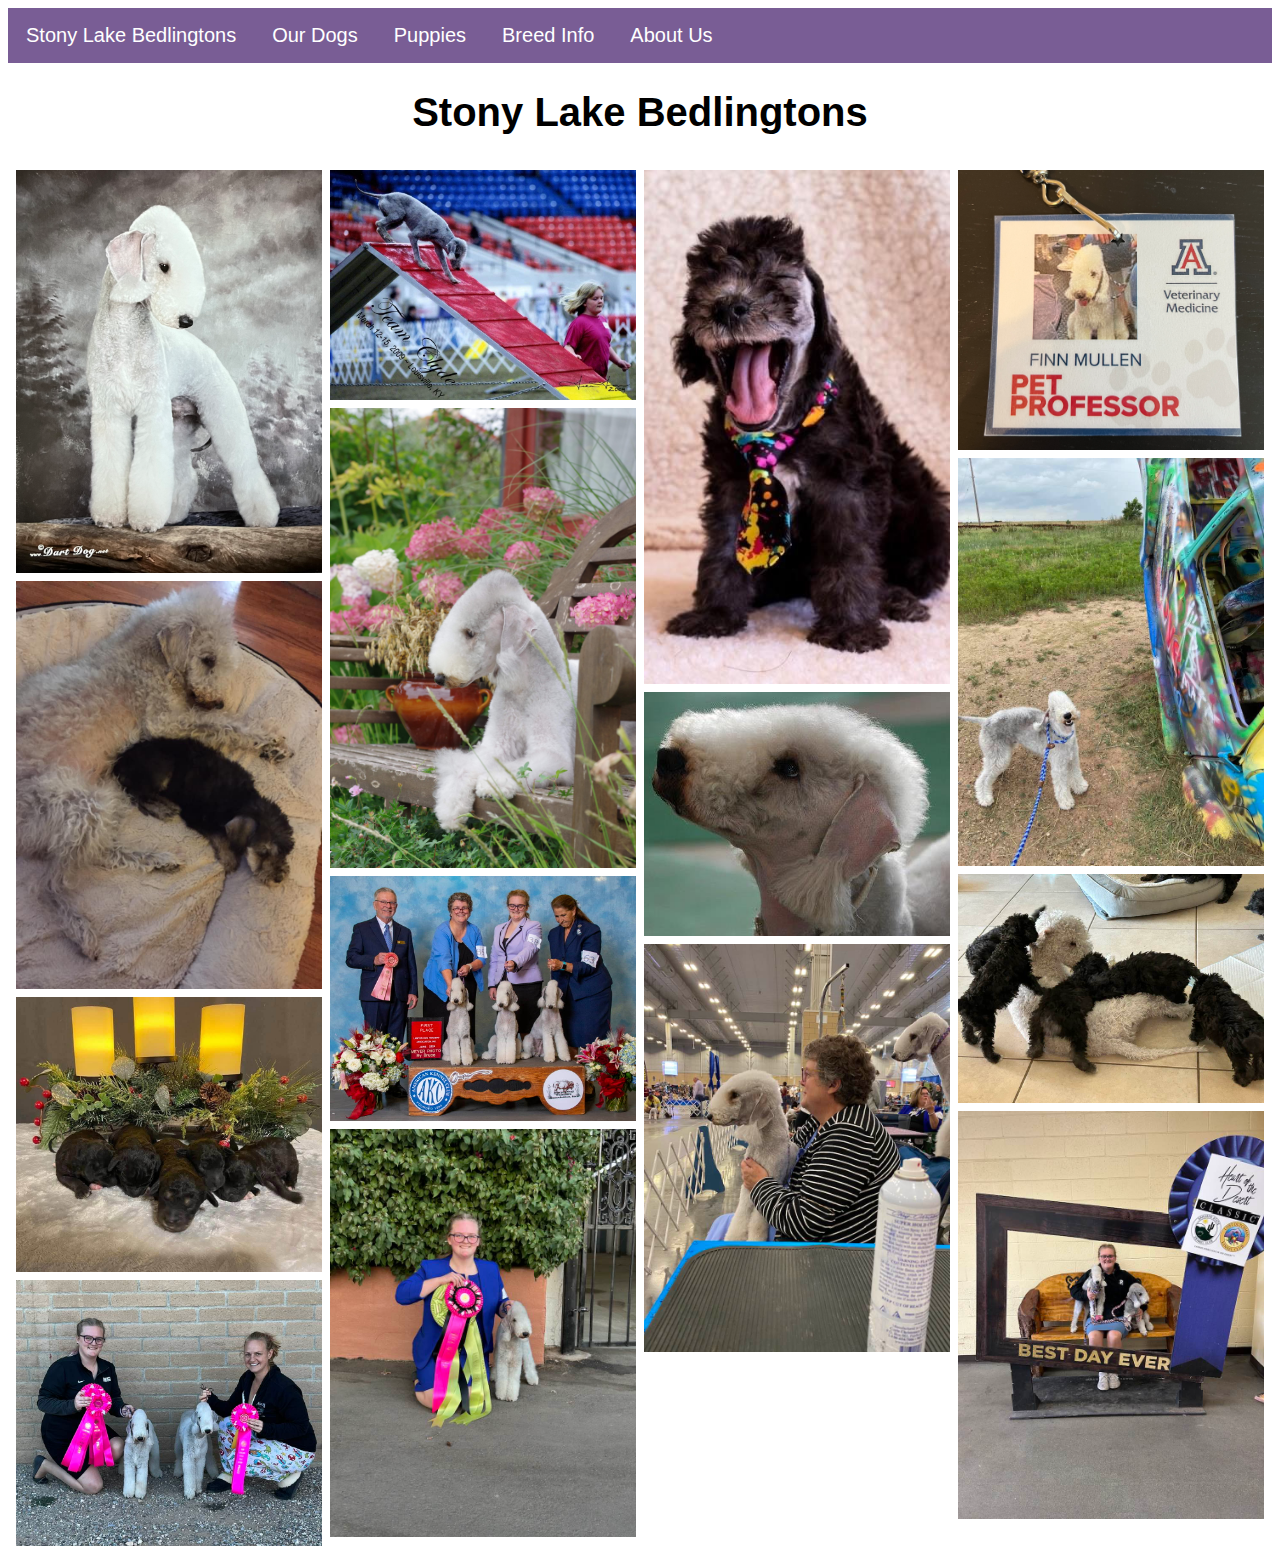
<file: index.html>
<!DOCTYPE html>
<html>

<head>
    <title>Stony Lake Bedlingtons</title>
    <link rel="stylesheet" href="header_style.css" />
    <link rel="stylesheet" href="index_style.css" />
</head>

<body>
    <!--Header-->
    <div class="navbar">
        <a href="index.html">Stony Lake Bedlingtons</a>
        <div class="dropdown">
            <button class="dropbtn">Our Dogs
                <i class="fa fa-caret-down"></i>
            </button>
            <div class="dropdown-content">
                <a href="the_boys.html">The Boys</a>
                <a href="the_girls.html">The Girls</a>
                <a href="past_dogs.html">In Our Hearts</a>
            </div>
        </div>
        <div class="dropdown">
            <button class="dropbtn">Puppies
                <i class="fa fa-caret-down"></i>
            </button>
            <div class="dropdown-content">
                <a href="puppies.html">Litter History</a>
            </div>
        </div>
        <a href="breed_info.html">Breed Info</a>
        <a href="about_us.html">About Us</a>
    </div>

    <!--Rest of body-->
    <div class="text">
        <h1>Stony Lake Bedlingtons</h1>
    </div>

    <div class="row">
        <div class="column">
            <img src="Pictures/Finn1.jpg" />
            <img src="Pictures/Kate_Beth.jpg" />
            <img src="Pictures/Christmas_Puppies.jpg" />
            <img src="Pictures/Bedlingtons_Rule.jpg" />
        </div>
        <div class="column">
            <img src="Pictures/Clyde.jpg" />
            <img src="Pictures/Maks_Flowers.JPG" />
            <img src="Pictures/Stud_Dog.jpg" />
            <img src="Pictures/Rosie_OHRBIS.jpg" />
        </div>
        <div class="column">
            <img src="Pictures/Puppy1.JPG" />
            <img src="Pictures/Sassy2.jpg" />
            <img src="Pictures/Dr_Finn.jpg" />
        </div>
        <div class="column">
            <img src="Pictures/Finn_PetProfessor.jpg" />
            <img src="Pictures/Maks_Car.jpg" />
            <img src="Pictures/Sisi_Puppies.jpg" />
            <img src="Pictures/Best_Day_Ever.jpg" />
        </div>
    </div>


</body>

</html>
</file>
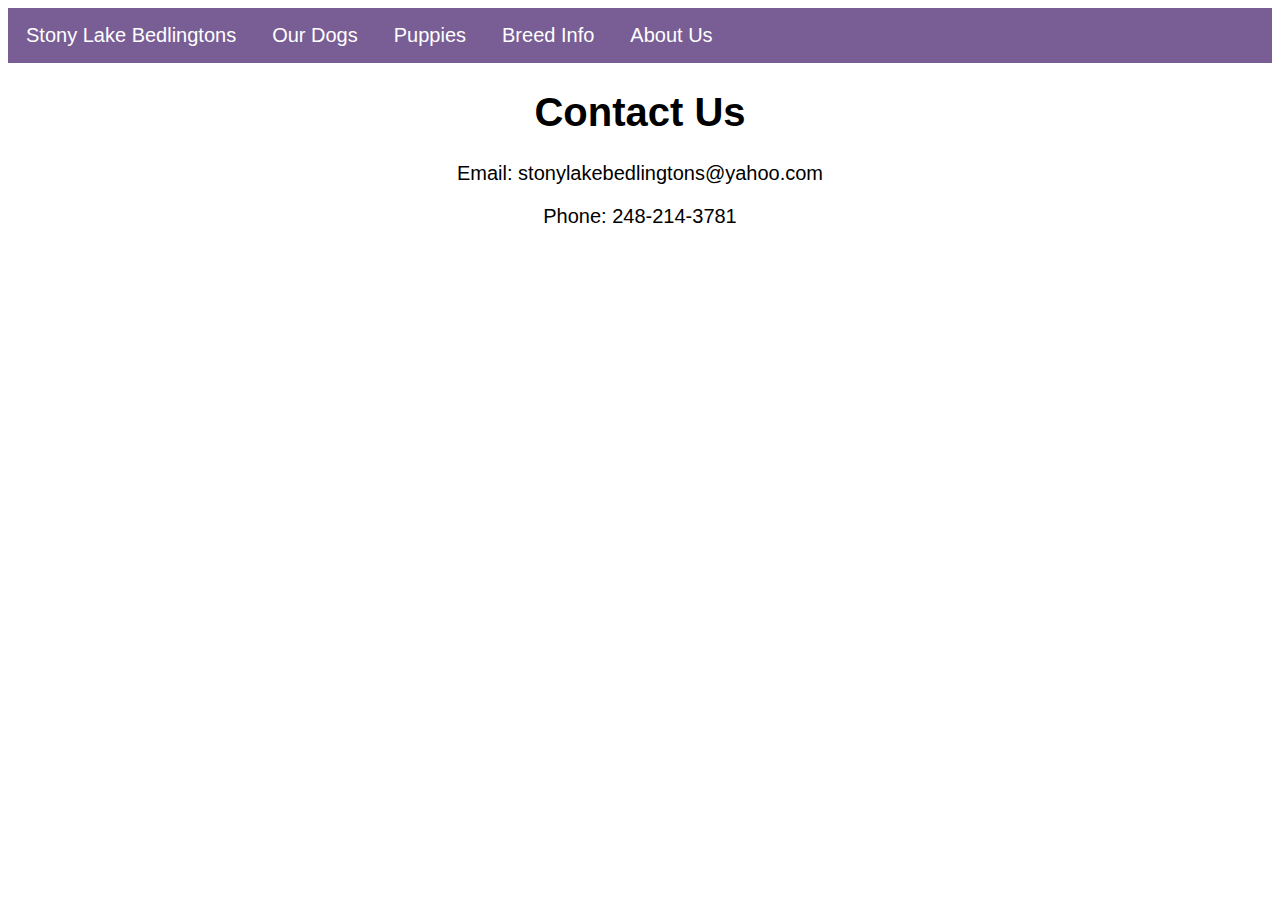
<file: about_us.html>
<!DOCTYPE html>
<html>

<head>
    <title>Stony Lake Bedlingtons</title>
    <link rel="stylesheet" href="header_style.css" />
    <link rel="stylesheet" href="index_style.css" />
</head>

<body>
    <!--Header-->
    <div class="navbar">
        <a href="index.html">Stony Lake Bedlingtons</a>
        <div class="dropdown">
            <button class="dropbtn">Our Dogs
                <i class="fa fa-caret-down"></i>
            </button>
            <div class="dropdown-content">
                <a href="the_boys.html">The Boys</a>
                <a href="the_girls.html">The Girls</a>
                <a href="past_dogs.html">In Our Hearts</a>
            </div>
        </div>
        <div class="dropdown">
            <button class="dropbtn">Puppies
                <i class="fa fa-caret-down"></i>
            </button>
            <div class="dropdown-content">
                <a href="puppies.html">Litter History</a>
            </div>
        </div>
        <a href="breed_info.html">Breed Info</a>
        <a href="about_us.html">About Us</a>
    </div>

    <div class="text">
        <h1>Contact Us</h1>
        <p>Email: stonylakebedlingtons@yahoo.com</p>
        <p>Phone: 248-214-3781</p>
    </div>
</body>

</html>
</file>
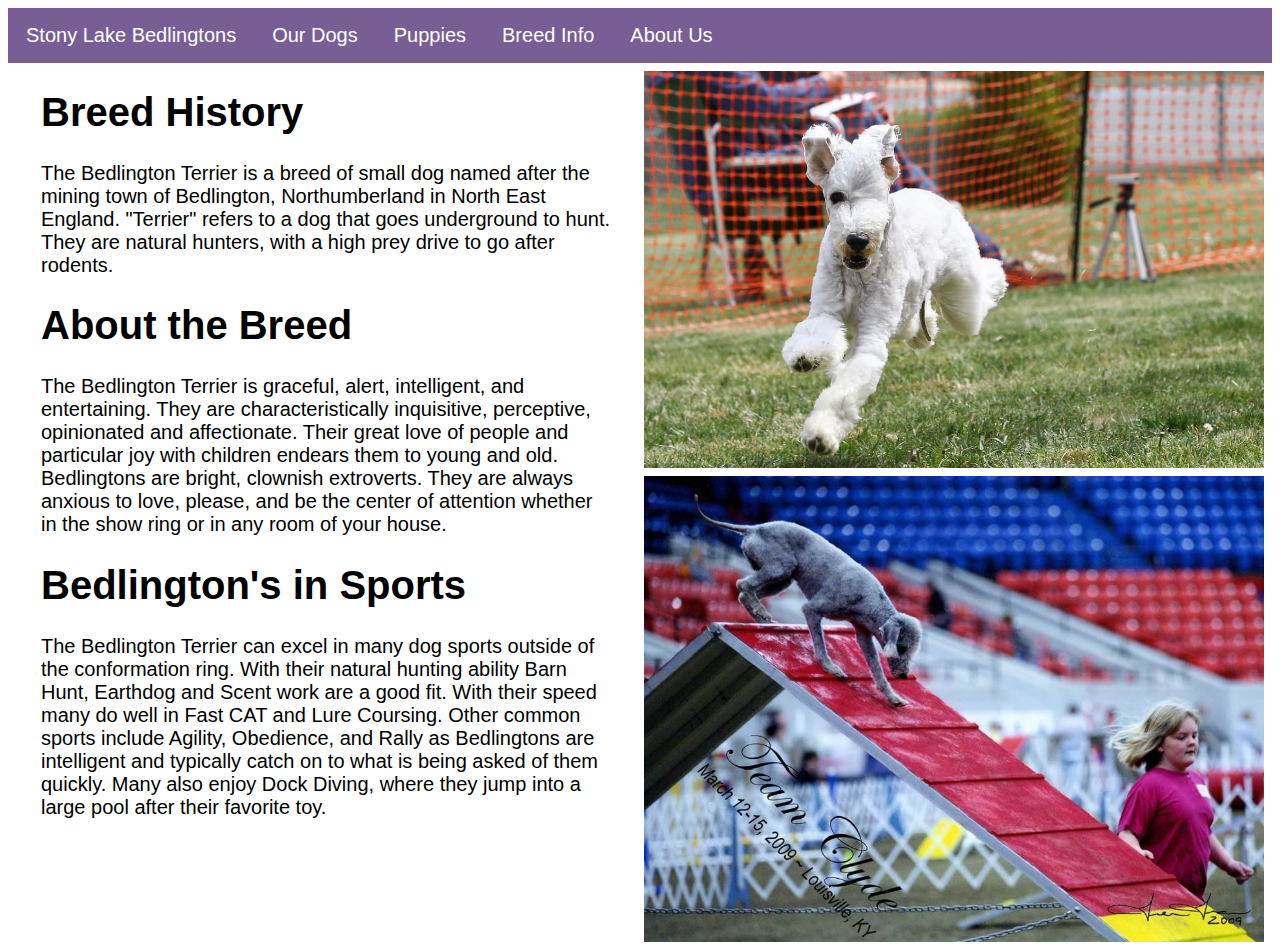
<file: breed_info.html>
<!DOCTYPE html>
<html>

<head>
    <title>Stony Lake Bedlingtons</title>
    <link rel="stylesheet" href="header_style.css" />
    <link rel="stylesheet" href="breed_info_style.css" />
</head>

<body>
    <!--Header-->
    <div class="navbar">
        <a href="index.html">Stony Lake Bedlingtons</a>
        <div class="dropdown">
            <button class="dropbtn">Our Dogs
                <i class="fa fa-caret-down"></i>
            </button>
            <div class="dropdown-content">
                <a href="the_boys.html">The Boys</a>
                <a href="the_girls.html">The Girls</a>
                <a href="past_dogs.html">In Our Hearts</a>
            </div>
        </div>
        <div class="dropdown">
            <button class="dropbtn">Puppies
                <i class="fa fa-caret-down"></i>
            </button>
            <div class="dropdown-content">
                <a href="puppies.html">Litter History</a>
            </div>
        </div>
        <a href="breed_info.html">Breed Info</a>
        <a href="about_us.html">About Us</a>
    </div>

    <div class="row">
        <div class="column">
            <div class="text">
                <h1>Breed History</h1>
                <p>The Bedlington Terrier is a breed of small dog named after the mining town of Bedlington,
                    Northumberland in North East England. "Terrier" refers to a dog that goes underground to hunt. They
                    are natural hunters, with a high prey drive to go after rodents.
                </p>
                <h1>About the Breed</h1>
                <p>The Bedlington Terrier is graceful, alert, intelligent, and entertaining. They are characteristically
                    inquisitive, perceptive, opinionated and affectionate. Their great love of people and particular joy
                    with children endears them to young and old. Bedlingtons are bright, clownish extroverts.
                    They are always anxious to love, please, and be the center of attention whether in the show ring or
                    in any room of your house.
                </p>
                <h1>Bedlington's in Sports</h1>
                <p>The Bedlington Terrier can excel in many dog sports outside of the conformation ring. With their
                    natural hunting ability Barn Hunt, Earthdog and Scent work are a good fit. With their speed many do
                    well in Fast CAT and Lure Coursing. Other common sports include Agility, Obedience, and Rally as
                    Bedlingtons are intelligent and typically catch on to what is being asked of them quickly.
                    Many also enjoy Dock Diving, where they jump into a large pool after their favorite toy.
                </p>
            </div>
        </div>
        <div class="column">
            <img src="Pictures/Rudy.jpg">
            <img src="Pictures/Clyde.jpg">
        </div>
    </div>
</body>

</html>
</file>
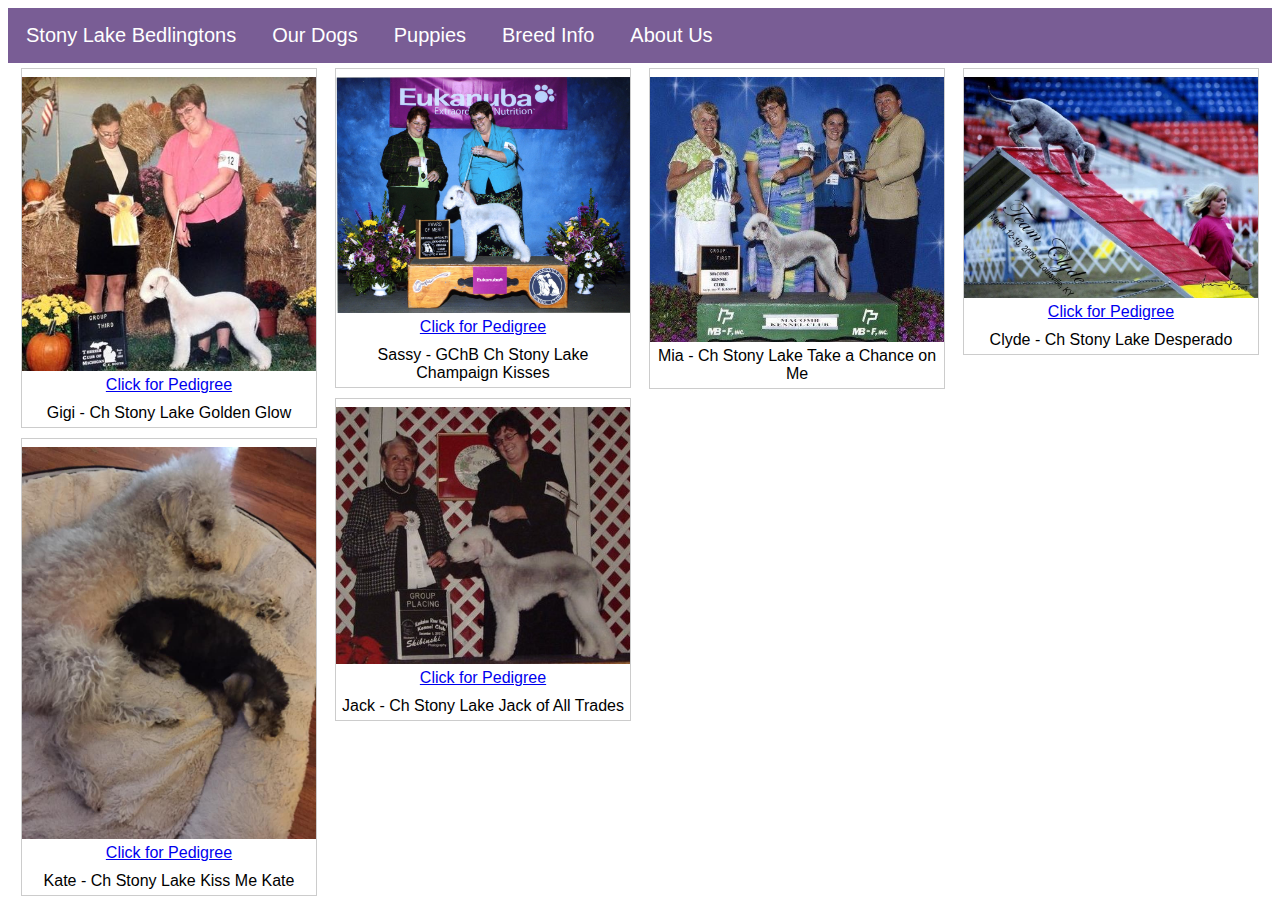
<file: past_dogs.html>
<!DOCTYPE html>
<html>

<head>
    <title>Stony Lake Bedlingtons - In Our Hearts</title>
    <link rel="stylesheet" href="header_style.css" />
    <link rel="stylesheet" href="dog_style.css" />
</head>

<body>
    <!--Header-->
    <div class="navbar">
        <a href="index.html">Stony Lake Bedlingtons</a>
        <div class="dropdown">
            <button class="dropbtn">Our Dogs
                <i class="fa fa-caret-down"></i>
            </button>
            <div class="dropdown-content">
                <a href="the_boys.html">The Boys</a>
                <a href="the_girls.html">The Girls</a>
                <a href="past_dogs.html">In Our Hearts</a>
            </div>
        </div>
        <div class="dropdown">
            <button class="dropbtn">Puppies
                <i class="fa fa-caret-down"></i>
            </button>
            <div class="dropdown-content">
                <a href="puppies.html">Litter History</a>
            </div>
        </div>
        <a href="breed_info.html">Breed Info</a>
        <a href="about_us.html">About Us</a>
    </div>

    <!--Images of dogs-->
    <div class="row">
        <!--Column 1-->
        <div class="column">
            <div class="gallery">
                <a target="_blank" href="Pedigrees/Gigi_Pedigree.jpg">
                    <img src="Pictures/Gigi.jpg">
                    <div class="desc">Click for Pedigree</div>
                </a>
                <div class="desc">Gigi - Ch Stony Lake Golden Glow</div>
            </div>

            <div class="gallery">
                <a target="_blank" href="Pedigrees/Kate_Pedigree.jpg">
                    <img src="Pictures/Kate_Beth.jpg">
                    <div class="desc">Click for Pedigree</div>
                </a>
                <div class="desc">Kate - Ch Stony Lake Kiss Me Kate</div>
            </div>
        </div>
        <!--Column 2-->
        <div class="column">
            <div class="gallery">
                <a target="_blank" href="Pedigrees/Sassy_Pedigree.jpg">
                    <img src="Pictures/Sassy1.jpg">
                    <div class="desc">Click for Pedigree</div>
                </a>
                <div class="desc">Sassy - GChB Ch Stony Lake Champaign Kisses</div>
            </div>
            <div class="gallery">
                <a target="_blank" href="Pedigrees/Jack_Pedigree.jpg">
                    <img src="Pictures/Jack.jpg">
                    <div class="desc">Click for Pedigree</div>
                </a>
                <div class="desc">Jack - Ch Stony Lake Jack of All Trades</div>
            </div>
        </div>
        <!--Column 3-->
        <div class="column">
            <div class="gallery">
                <a target="_blank" href="Pedigrees/Sassy_Pedigree.jpg">
                    <img src="Pictures/Mia.jpg">
                </a>
                <div class="desc">Mia - Ch Stony Lake Take a Chance on Me</div>
            </div>
        </div>
        <!--Column 4-->
        <div class="column">
            <div class="gallery">
                <a target="_blank" href="Pedigrees/Clyde_Pedigree.jpg">
                    <img src="Pictures/Clyde.jpg">
                    <div class="desc">Click for Pedigree</div>
                </a>
                <div class="desc">Clyde - Ch Stony Lake Desperado</div>
            </div>
        </div>
    </div>

</body>

</html>
</file>
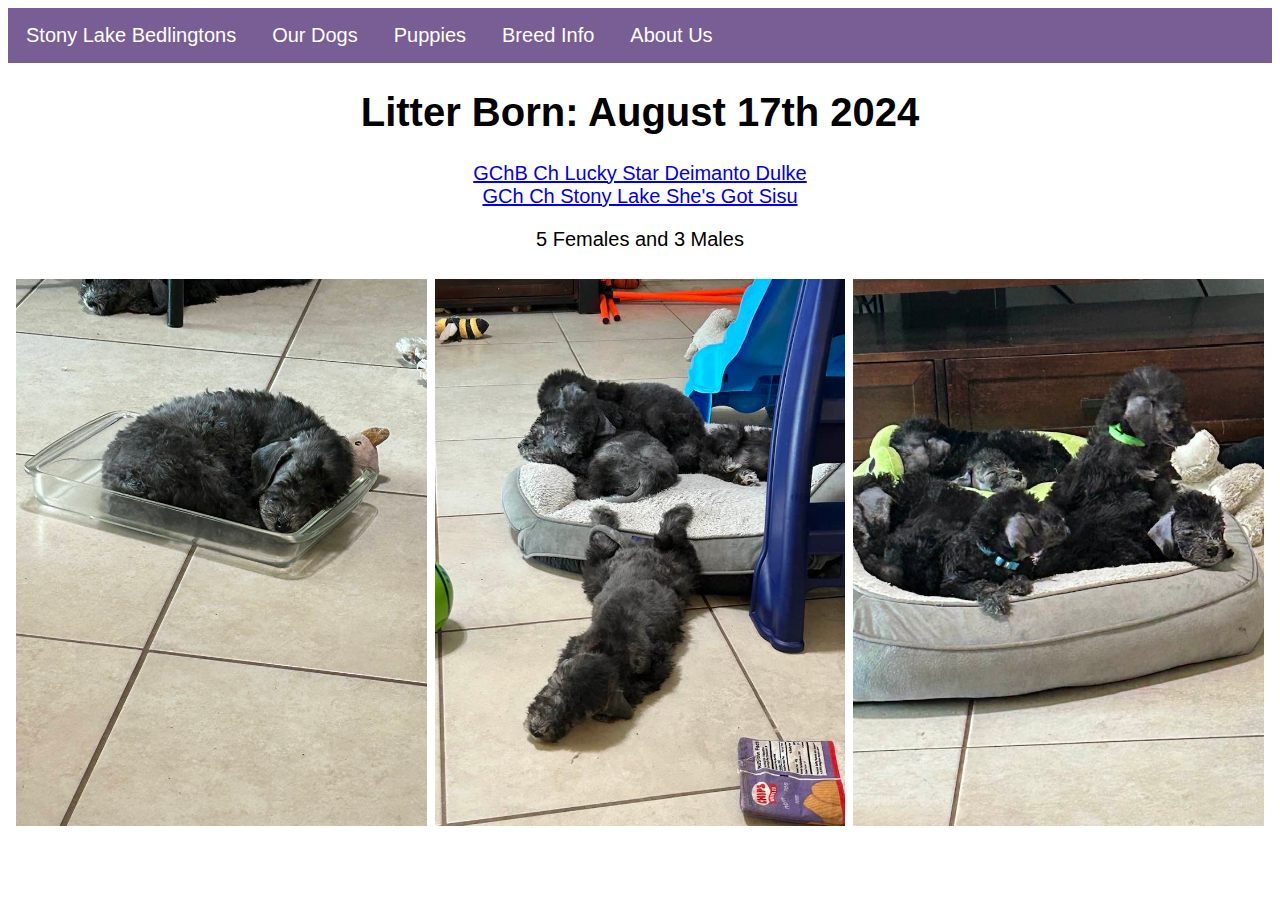
<file: puppies.html>
<!DOCTYPE html>
<html>

<head>
    <title>Stony Lake Bedlingtons</title>
    <link rel="stylesheet" href="header_style.css" />
    <link rel="stylesheet" href="puppies_style.css" />
</head>

<body>
    <!--Header-->
    <div class="navbar">
        <a href="index.html">Stony Lake Bedlingtons</a>
        <div class="dropdown">
            <button class="dropbtn">Our Dogs
                <i class="fa fa-caret-down"></i>
            </button>
            <div class="dropdown-content">
                <a href="the_boys.html">The Boys</a>
                <a href="the_girls.html">The Girls</a>
                <a href="past_dogs.html">In Our Hearts</a>
            </div>
        </div>
        <div class="dropdown">
            <button class="dropbtn">Puppies
                <i class="fa fa-caret-down"></i>
            </button>
            <div class="dropdown-content">
                <a href="puppies.html">Litter History</a>
            </div>
        </div>
        <a href="breed_info.html">Breed Info</a>
        <a href="about_us.html">About Us</a>
    </div>

    <div class="litter">
        <div class="text">
            <h1>Litter Born: August 17th 2024</h1>
            <a target="_blank" href="Pedigrees/Finn_Pedigree.jpg">
                <div class="desc">GChB Ch Lucky Star Deimanto Dulke</div>
            </a>
            <a target="_blank" href="Pedigrees/Sisu_Pedigree.jpg">
                <div class="desc">GCh Ch Stony Lake She's Got Sisu</div>
            </a>
            <p>5 Females and 3 Males</p>
        </div>

        <div class="row">
            <div class="column">
                <img src="Pictures/puppy2.jpg" />
            </div>
            <div class="column">
                <img src="Pictures/puppy3.jpg" />
            </div>
            <div class="column">
                <img src="Pictures/puppy4.jpg" />
            </div>
        </div>

</body>


</html>
</file>
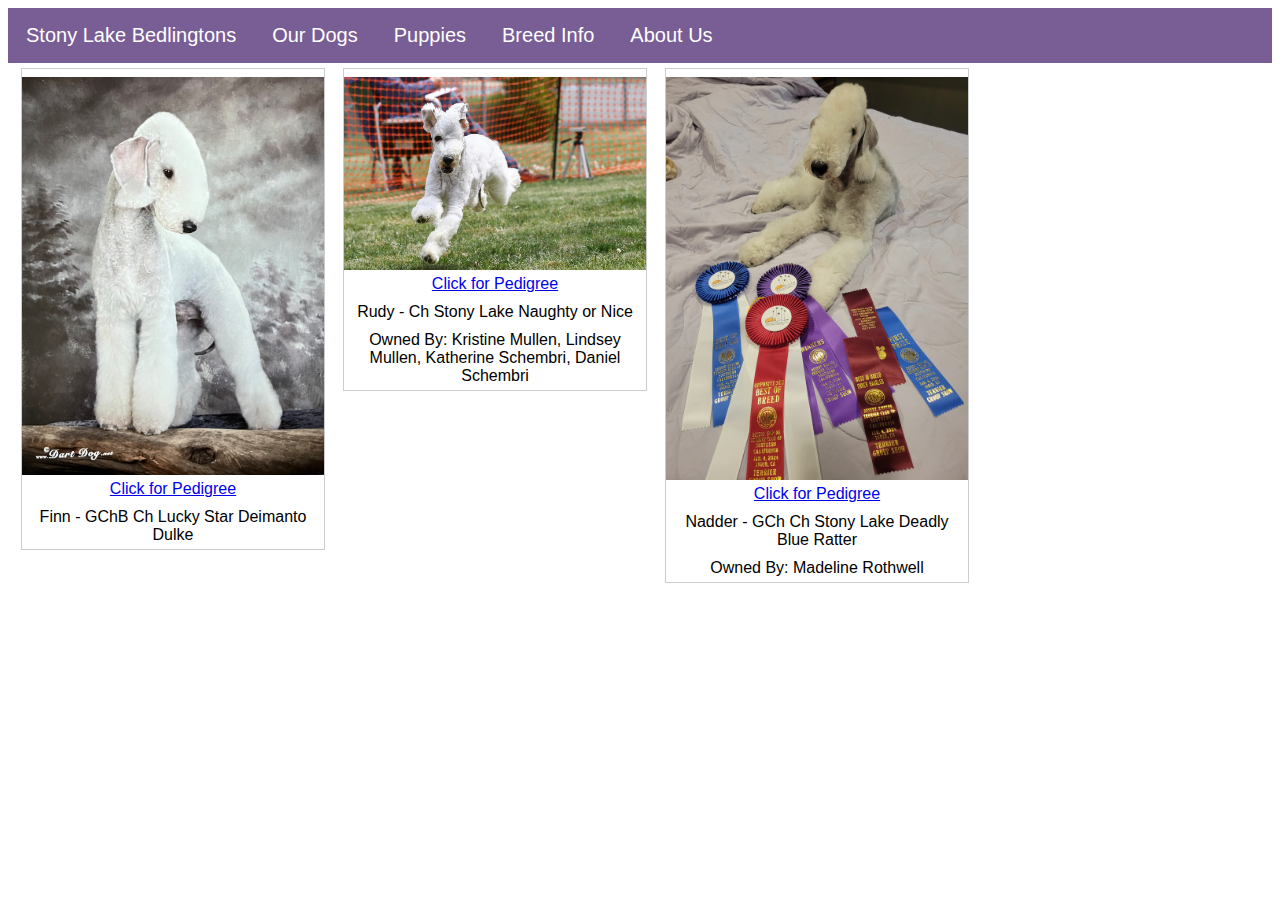
<file: the_boys.html>
<!DOCTYPE html>
<html>

<head>
    <title>Stony Lake Bedlingtons - The Boys</title>
    <link rel="stylesheet" href="header_style.css" />
    <link rel="stylesheet" href="dog_style.css" />
</head>

<body>
    <!--Header-->
    <div class="navbar">
        <a href="index.html">Stony Lake Bedlingtons</a>
        <div class="dropdown">
            <button class="dropbtn">Our Dogs
                <i class="fa fa-caret-down"></i>
            </button>
            <div class="dropdown-content">
                <a href="the_boys.html">The Boys</a>
                <a href="the_girls.html">The Girls</a>
                <a href="past_dogs.html">In Our Hearts</a>
            </div>
        </div>
        <div class="dropdown">
            <button class="dropbtn">Puppies
                <i class="fa fa-caret-down"></i>
            </button>
            <div class="dropdown-content">
                <a href="puppies.html">Litter History</a>
            </div>
        </div>
        <a href="breed_info.html">Breed Info</a>
        <a href="about_us.html">About Us</a>
    </div>

    <!--Images of dogs-->
    <div class="row">
        <!--Column 1-->
        <div class="column">
            <div class="gallery">
                <a target="_blank" href="Pedigrees/Finn_Pedigree.jpg">
                    <img src="Pictures/Finn1.jpg">
                    <div class="desc">Click for Pedigree</div>
                </a>
                <div class="desc">Finn - GChB Ch Lucky Star Deimanto Dulke</div>
            </div>
        </div>
        <!--Column 2-->
        <div class="column">
            <div class="gallery">
                <a target="_blank" href="Pedigrees/Rudy_Pedigree.jpg">
                    <img src="Pictures/Rudy.jpg">
                    <div class="desc">Click for Pedigree</div>
                </a>
                <div class="desc">Rudy - Ch Stony Lake Naughty or Nice</div>
                <div class="desc">Owned By: Kristine Mullen, Lindsey Mullen, Katherine Schembri, Daniel Schembri</div>
            </div>
        </div>
        <!--Column 3-->
        <div class="column">
            <div class="gallery">
                <a target="_blank" href="Pedigrees/Nadder_Pedigree.jpg">
                    <img src="Pictures/Nadder.jpg">
                    <div class="desc">Click for Pedigree</div>
                </a>
                <div class="desc">Nadder - GCh Ch Stony Lake Deadly Blue Ratter</div>
                <div class="desc">Owned By: Madeline Rothwell</div>
            </div>
        </div>
    </div>
</body>


</html>
</file>
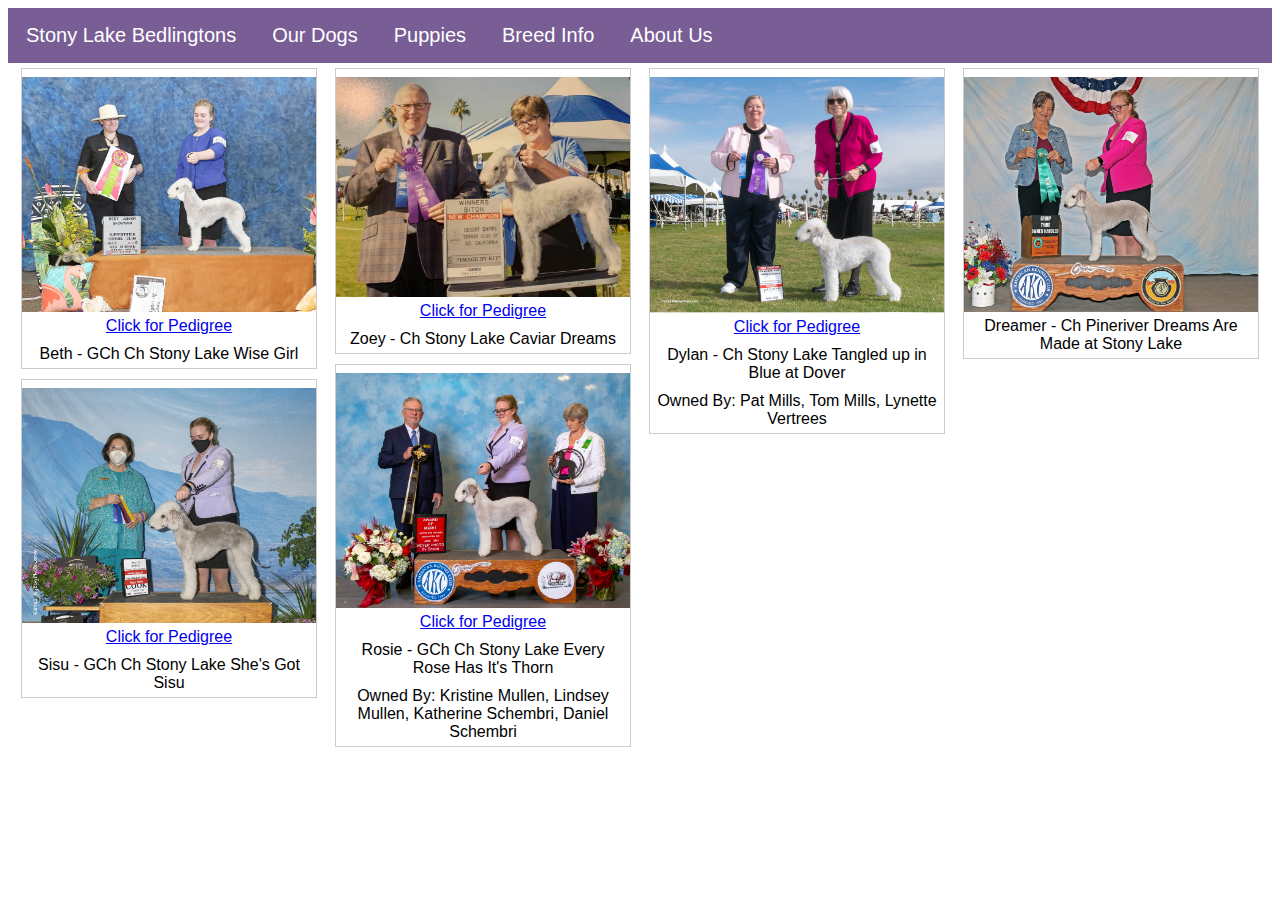
<file: the_girls.html>
<!DOCTYPE html>
<html>

<head>
    <title>Stony Lake Bedlingtons - The Girls</title>
    <link rel="stylesheet" href="header_style.css" />
    <link rel="stylesheet" href="dog_style.css" />
</head>

<body>
    <!--Header-->
    <div class="navbar">
        <a href="index.html">Stony Lake Bedlingtons</a>
        <div class="dropdown">
            <button class="dropbtn">Our Dogs
                <i class="fa fa-caret-down"></i>
            </button>
            <div class="dropdown-content">
                <a href="the_boys.html">The Boys</a>
                <a href="the_girls.html">The Girls</a>
                <a href="past_dogs.html">In Our Hearts</a>
            </div>
        </div>
        <a href="puppies.html">Puppies</a>
        <a href="breed_info.html">Breed Info</a>
        <a href="about_us.html">About Us</a>
    </div>

    <!--Images of dogs-->
    <div class="row">
        <!--Column 1-->
        <div class="column">
            <div class="gallery">
                <a target="_blank" href="Pedigrees/Beth_Pedigree.jpg">
                    <img src="Pictures/Beth.jpg">
                    <div class="desc">Click for Pedigree</div>
                </a>
                <div class="desc">Beth - GCh Ch Stony Lake Wise Girl</div>
            </div>

            <div class="gallery">
                <a target="_blank" href="Pedigrees/Sisu_Pedigree.jpg">
                    <img src="Pictures/Sisu.jpg">
                    <div class="desc">Click for Pedigree</div>
                </a>
                <div class="desc">Sisu - GCh Ch Stony Lake She's Got Sisu</div>
            </div>
        </div>
        <!--Column 2-->
        <div class="column">

            <div class="gallery">
                <a target="_blank" href="Pedigrees/Zoey_Pedigree.jpg">
                    <img src="Pictures/Zoey.jpg">
                    <div class="desc">Click for Pedigree</div>
                </a>
                <div class="desc">Zoey - Ch Stony Lake Caviar Dreams</div>
            </div>
            <div class="gallery">
                <a target="_blank" href="Pedigrees/Rosie_Pedigree.jpg">
                    <img src="Pictures/Rosie.jpg">
                    <div class="desc">Click for Pedigree</div>
                </a>
                <div class="desc">Rosie - GCh Ch Stony Lake Every Rose Has It's Thorn</div>
                <div class="desc">Owned By: Kristine Mullen, Lindsey Mullen, Katherine Schembri, Daniel Schembri</div>
            </div>
        </div>
        <!--Column 3-->
        <div class="column">
            <div class="gallery">
                <a target="_blank" href="Pedigrees/Dylan_Pedigree.jpg">
                    <img src="Pictures/Dylan.jpg">
                    <div class="desc">Click for Pedigree</div>
                </a>
                <div class="desc">Dylan - Ch Stony Lake Tangled up in Blue at Dover</div>
                <div class="desc">Owned By: Pat Mills, Tom Mills, Lynette Vertrees</div>
            </div>
        </div>
        <!--Column 4-->
        <div class="column">
            <div class="gallery">
                <a target="_blank" href="Pictures/Dreamer2.jpg">
                    <img src="Pictures/Dreamer2.jpg">
                </a>
                <div class="desc">Dreamer - Ch Pineriver Dreams Are Made at Stony Lake</div>
            </div>
        </div>
    </div>

</body>

</html>
</file>
<file: header_style.css>
/* Navbar container */
.navbar {
    overflow: hidden;
    background-color: #795d95;
    font-family: Arial;
}

/* Links inside the navbar */
.navbar a {
    float: left;
    font-size: 20px;
    color: white;
    text-align: center;
    padding: 16px 18px;
    text-decoration: none;
}

/* The dropdown container */
.dropdown {
    float: left;
    overflow: hidden;
}

/* Dropdown button */
.dropdown .dropbtn {
    font-size: 20px;
    border: none;
    outline: none;
    color: white;
    padding: 16px 18px;
    background-color: inherit;
    font-family: inherit;
    /* Important for vertical align on mobile phones */
    margin: 0;
    /* Important for vertical align on mobile phones */
}

/* Add a background color to navbar links on hover */
.navbar a:hover,
.dropdown:hover .dropbtn {
    background-color: rgb(49, 0, 99);
}

/* Dropdown content (hidden by default) */
.dropdown-content {
    display: none;
    position: absolute;
    background-color: #f9f9f9;
    min-width: 160px;
    box-shadow: 0px 8px 16px 0px rgba(0, 0, 0, 0.2);
    z-index: 1;
}

/* Links inside the dropdown */
.dropdown-content a {
    float: none;
    color: black;
    padding: 12px 16px;
    text-decoration: none;
    display: block;
    text-align: left;
}

/* Add a grey background color to dropdown links on hover */
.dropdown-content a:hover {
    background-color: #ddd;
}

/* Show the dropdown menu on hover */
.dropdown:hover .dropdown-content {
    display: block;
}
</file>
<file: index_style.css>
.text {
    text-align: center;
    font-size: 20px;
    font-family: Arial;
}

.row {
    display: flex;
    flex-wrap: nowrap;
    padding: 0 4px;
}

/* Create four equal columns that sits next to each other */
.column {
    flex: 25%;
    max-width: 25%;
    padding: 0 4px;
}

.column img {
    margin-top: 8px;
    vertical-align: middle;
    width: 100%;
}

/* Responsive layout - makes a two column-layout instead of four columns */
@media screen and (max-width: 800px) {
    .column {
        flex: 50%;
        max-width: 50%;
    }
}

/* Responsive layout - makes the two columns stack on top of each other instead of next to each other */
@media screen and (max-width: 600px) {
    .column {
        flex: 100%;
        max-width: 100%;
    }
}
</file>
<file: breed_info_style.css>
.text {
    font-size: 20px;
    font-family: Arial;
    margin: 25px;
}

.row {
    display: flex;
    flex-wrap: nowrap;
    padding: 0 4px;
}

.img {
    margin: 25px;
}

/* Create four equal columns that sits next to each other */
.column {
    flex: 50%;
    max-width: 50%;
    padding: 0 4px;
}

.column img {
    margin-top: 8px;
    vertical-align: middle;
    width: 100%;
}

/* Responsive layout - makes a two column-layout instead of four columns */
@media screen and (max-width: 800px) {
    .column {
        flex: 50%;
        max-width: 50%;
    }
}

/* Responsive layout - makes the two columns stack on top of each other instead of next to each other */
@media screen and (max-width: 600px) {
    .column {
        flex: 100%;
        max-width: 100%;
    }
}
</file>
<file: dog_style.css>
.row {
    display: flex;
    flex-wrap: nowrap;
    padding: 0 4px;
}

/* Create four equal columns that sits next to each other */
.column {
    flex: 25%;
    max-width: 25%;
    padding: 0 4px;
}

.column img {
    margin-top: 8px;
    vertical-align: middle;
    width: 100%;
}

/* Responsive layout - makes a two column-layout instead of four columns */
@media screen and (max-width: 800px) {
    .column {
        flex: 50%;
        max-width: 50%;
    }
}

/* Responsive layout - makes the two columns stack on top of each other instead of next to each other */
@media screen and (max-width: 600px) {
    .column {
        flex: 100%;
        max-width: 100%;
    }
}

div.gallery {
    margin: 5px;
    border: 1px solid #ccc;
    float: left;
}

div.gallery:hover {
    border: 1px solid #777;
}

div.desc {
    padding: 5px;
    text-align: center;
    font-family: Arial;
}
</file>
<file: puppies_style.css>
.text {
    text-align: center;
    font-size: 20px;
    font-family: Arial;
}

.row {
    display: flex;
    flex-wrap: nowrap;
    padding: 0 4px;
}

/* Create four equal columns that sits next to each other */
.column {
    flex: 33%;
    max-width: 33%;
    padding: 0 4px;
}

.column img {
    margin-top: 8px;
    vertical-align: middle;
    width: 100%;
}

/* Responsive layout - makes a two column-layout instead of four columns */
@media screen and (max-width: 800px) {
    .column {
        flex: 50%;
        max-width: 50%;
    }
}

/* Responsive layout - makes the two columns stack on top of each other instead of next to each other */
@media screen and (max-width: 600px) {
    .column {
        flex: 100%;
        max-width: 100%;
    }
}
</file>
